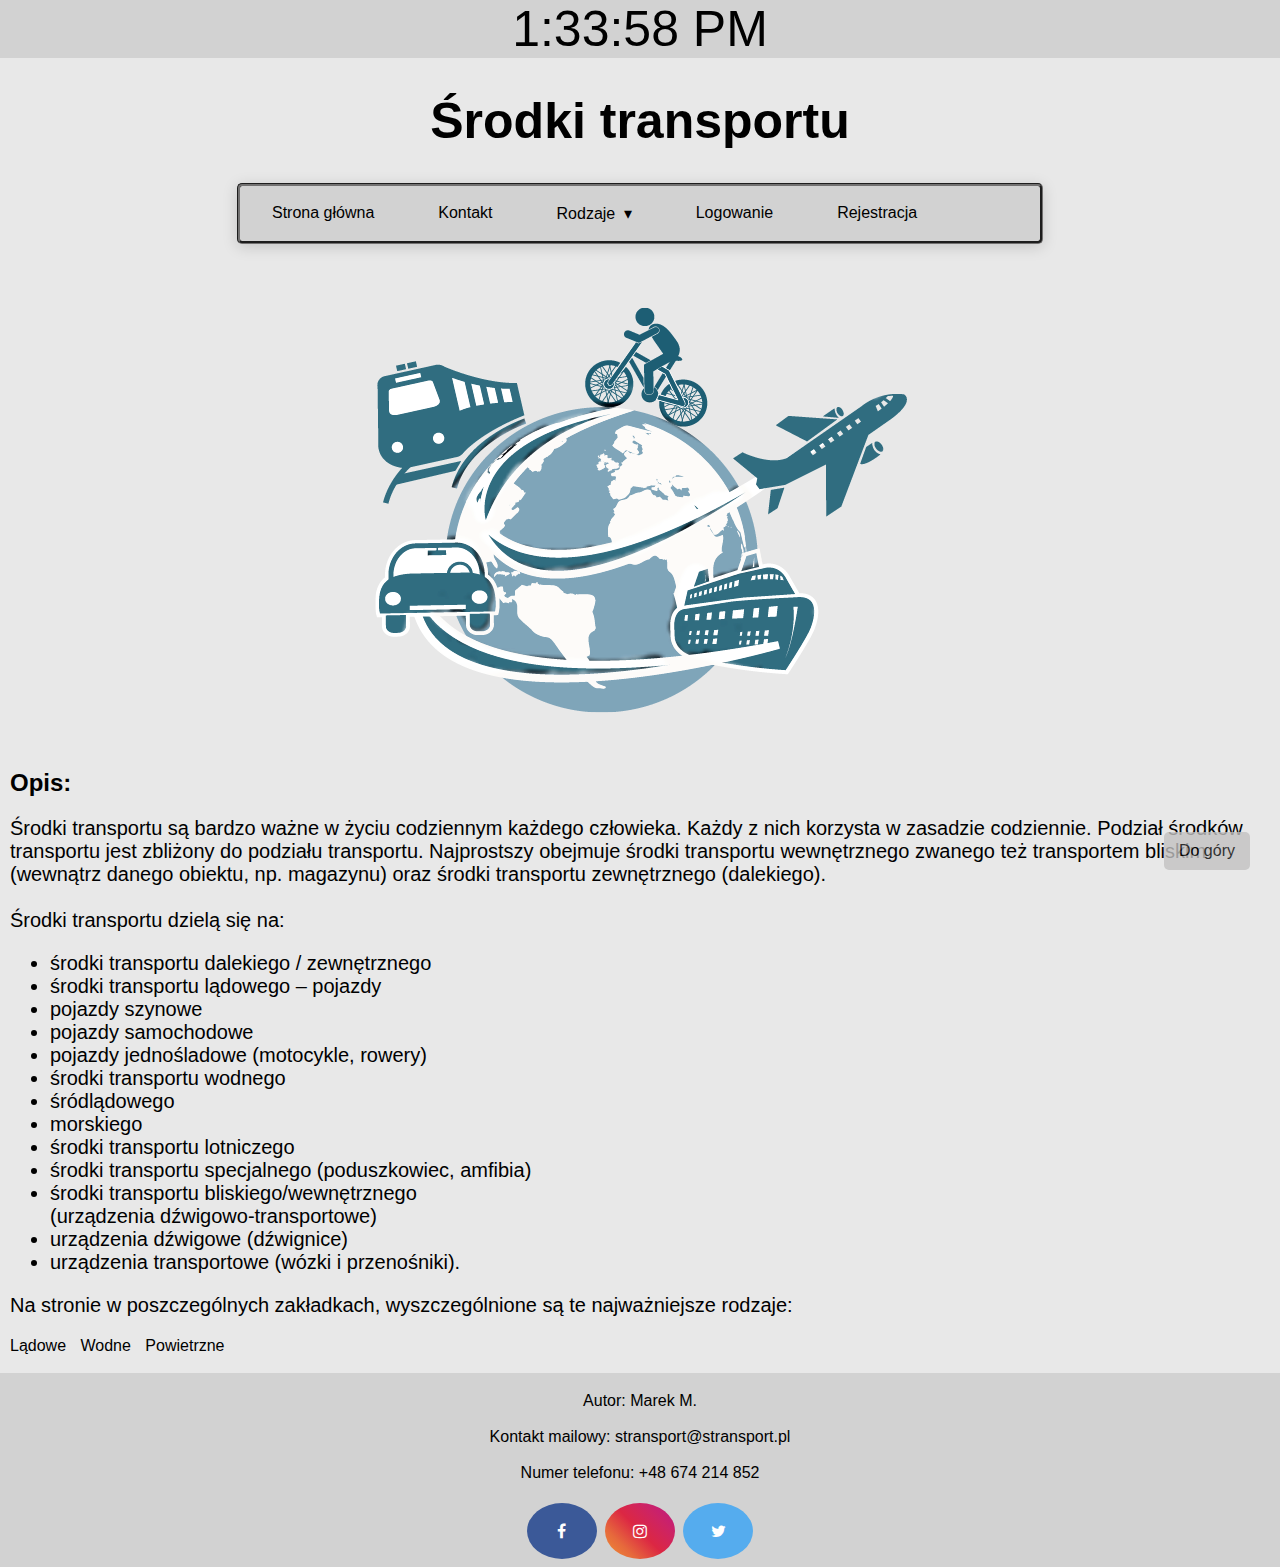
<file: index.html>
<!DOCTYPE html>
<html lang="pl-PL">
                                    <!--      MAIN      -->
    <head>
    <meta charset="UTF-8">
    <title>Środki transportu</title>
    <link rel="stylesheet" href="src/style.css">
    <link rel="stylesheet" href="https://cdnjs.cloudflare.com/ajax/libs/font-awesome/4.7.0/css/font-awesome.min.css">
    </head>

    <body onload=display_ct();>
        <div>

                <script src="src/timeScript.js"></script> 
                    <div id="ctime"> 
                        <span id='ct'></span>
                    </div>
            <h1 class="title">Środki transportu</h1>
 
        </div>
        
        <nav class="nav">
            <ul>
                <li><a href="index.html">Strona główna</a>
            <li><a href="kontakt.html">Kontakt</a>
                <li class="drop"><a href="#">Rodzaje</a>
                    <ul class="dropdown">
                        <li><a href="ladowe.html">Lądowe</a></li>
                        <li><a href="powietrzne.html">Powietrzne</a></li>
                        <li><a href="wodne.html">Wodne</a></li>
                    </ul>
                </li>
                <li><a href="logowanie.html">Logowanie</a>
                <li><a href="rejestracja.html">Rejestracja</a>
            </ul>
            <script src="https://ajax.googleapis.com/ajax/libs/jquery/3.6.0/jquery.min.js"></script>
            <script src="src/nav.js"></script>
        </nav>
        
        <div class="buttoncenter">
            <!-- <a href="logowanie.html" class="baton">Logowanie</a>
            &nbsp;
            <a href="rejestracja.html" class="baton">Rejestracja</a> &nbsp;

                <a href="index.html" class="baton">Strona główna</a>
                &nbsp;
                <a href="ladowe.html" class="baton">Lądowe</a>
                &nbsp;
                <a href="wodne.html" class="baton">Wodne</a>
                &nbsp;
                <a href="Powietrzne.html" class="baton">Powietrzne</a>
                &nbsp;
                <a href="kontakt.html" class="baton">Kontakt</a> -->

        </div>
        <h6>&nbsp;</h6>
                                    <!--      MAIN      -->

                                    <!-- New code here  -->                             
        <div>
            <img class="displayed" src="data/overall.png" alt="Transport" width="533" height="407">
            &nbsp;<br>
            &nbsp;<br>
            <h2><span style="padding-left:10px"></span>Opis:</h2>
            <p class="desc">
                Środki transportu są bardzo ważne w życiu codziennym każdego człowieka.
                Każdy z nich korzysta w zasadzie codziennie.
                Podział środków transportu jest zbliżony do podziału transportu. Najprostszy obejmuje środki transportu wewnętrznego zwanego też transportem bliskim (wewnątrz danego obiektu, np. magazynu) oraz środki transportu zewnętrznego (dalekiego).<br><br>
                Środki transportu dzielą się na:
                <ul class="desc">
                <li>środki transportu dalekiego / zewnętrznego</li>
                <li>środki transportu lądowego – pojazdy</li>
                <li>pojazdy szynowe</li>                
                <li>pojazdy samochodowe</li>
                <li>pojazdy jednośladowe (motocykle, rowery)</li>
                <li>środki transportu wodnego</li>
                <li>śródlądowego</li>
                <li>morskiego</li>
                <li>środki transportu lotniczego</li>
                <li>środki transportu specjalnego (poduszkowiec, amfibia)</li>
                <li>środki transportu bliskiego/wewnętrznego<br>(urządzenia dźwigowo-transportowe)
                <li>urządzenia dźwigowe (dźwignice)</li>
                <li>urządzenia transportowe (wózki i przenośniki).</li>
            </ul>
                <p class="desc">Na stronie w poszczególnych zakładkach, wyszczególnione są te najważniejsze rodzaje:</p>
                <a href = "ladowe.html" class="desc2">Lądowe</a>
                <a href = "wodne.html" class="desc2">Wodne</a>
                <a href = "powietrzne.html" class="desc2">Powietrzne</a> 
                <br><br>
 
            <a href="#" class="scroll">
                Do góry
            </a>

            <footer>
                <p>Autor: Marek M.<br><br>
                    Kontakt mailowy:
                <a href="mailto:hege@example.com">stransport@stransport.pl</a><br><br>
                    Numer telefonu: +48 674 214 852
                </p>  
                    <a href="#"><i class="fa fa-facebook"></i></a> 
                    <a href="#"><i class="fa fa-instagram"></i></a> 
                    <a href="#"><i class="fa fa-twitter"></i></a> 
            </footer>
        </div>
        
    

 

</html>
</file>
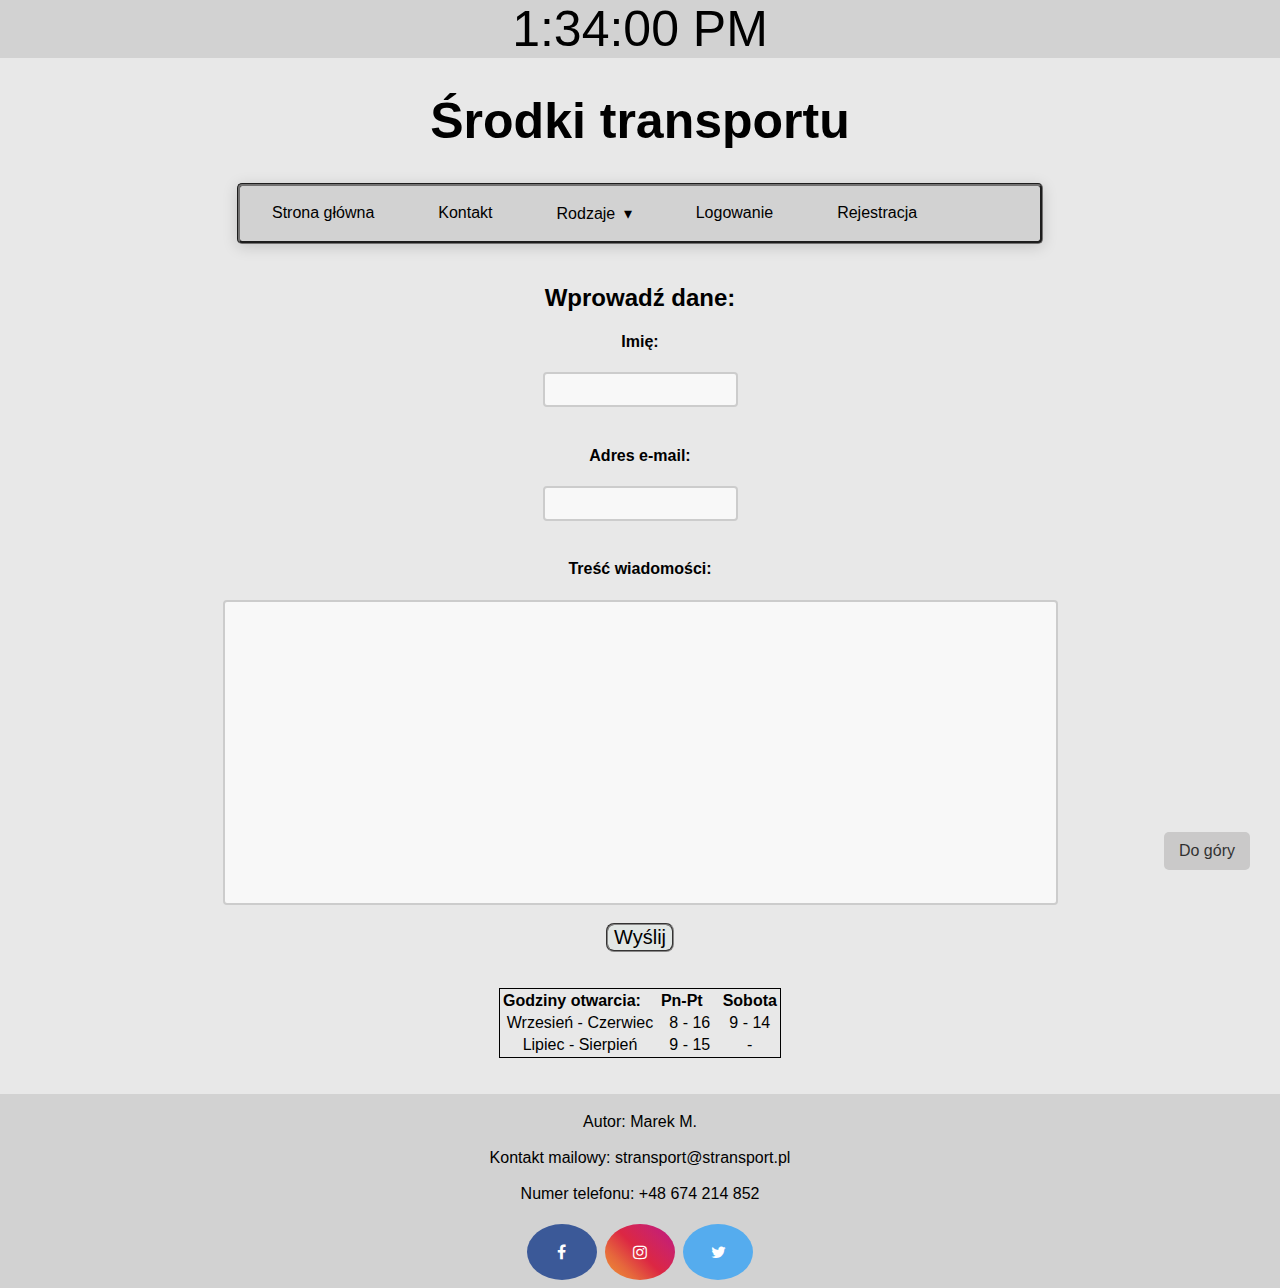
<file: kontakt.html>
<!DOCTYPE html>
<html lang="pl-PL">
                                    <!--      MAIN      -->
    <head>
    <meta charset="UTF-8">
    <title>Środki transportu</title>
    <link rel="stylesheet" href="src/style.css">
    <link rel="stylesheet" href="https://cdnjs.cloudflare.com/ajax/libs/font-awesome/4.7.0/css/font-awesome.min.css">
    </head>
    
    <body onload=display_ct();>
        <div>
                <script src="src/timeScript.js"></script> 
                    <div id="ctime"> 
                        <span id='ct'></span>
                    </div>
            <h1 class="title">Środki transportu</h1>
        </div>

        <nav class="nav">
            <ul>
                <li><a href="index.html">Strona główna</a>
            <li><a href="kontakt.html">Kontakt</a>
                <li class="drop"><a href="#">Rodzaje</a>
                    <ul class="dropdown">
                        <li><a href="ladowe.html">Lądowe</a></li>
                        <li><a href="powietrzne.html">Powietrzne</a></li>
                        <li><a href="wodne.html">Wodne</a></li>
                    </ul>
                </li>
                <li><a href="logowanie.html">Logowanie</a>
                <li><a href="rejestracja.html">Rejestracja</a>
            </ul>
            <script src="https://ajax.googleapis.com/ajax/libs/jquery/3.6.0/jquery.min.js"></script>
            <script src="src/nav.js"></script>
        </nav>
        
        <div class="buttoncenter">
            <!-- <a href="logowanie.html" class="baton">Logowanie</a>
            &nbsp;
            <a href="rejestracja.html" class="baton">Rejestracja</a> &nbsp;
                <a href="index.html" class="baton">Strona główna</a>
                &nbsp;
                <a href="ladowe.html" class="baton">Lądowe</a>
                &nbsp;
                <a href="wodne.html" class="baton">Wodne</a>
                &nbsp;
                <a href="Powietrzne.html" class="baton">Powietrzne</a>
                &nbsp;
                <a href="kontakt.html" class="baton">Kontakt</a> -->
                <h2 style="padding-top:20px">Wprowadź dane:</h2>
                    <h4>Imię:</h4>
                    <textarea class="login" name="name" rows="1" cols="20"></textarea><br>
                    <h4>Adres e-mail:</h4>
                    <textarea class="login" name="mail" rows="1" cols="20"></textarea><br>
                <h4>Treść wiadomości:</h4>
                <textarea id="text" name="text" rows="19" cols="100"></textarea><br>
                <button class="send">Wyślij</button><br><br>

                <table class="tablecenter">
                    <tr>
                      <th>Godziny otwarcia:&emsp;</th>
                      <th>Pn-Pt&emsp;</th>
                      <th>Sobota</th>
                    </tr>
                    <tr>
                      <td>Wrzesień - Czerwiec</td>
                      <td>8 - 16</td>
                      <td>9 - 14</td>
                    </tr>
                    <tr>
                      <td>Lipiec - Sierpień</td>
                      <td>9 - 15</td>
                      <td>-</td>
                    </tr>
                  </table>   
                  <br><br>
                  
                  <a href="#" class="scroll">
                    Do góry
                </a>

        </div>
            <footer>
                <p>Autor: Marek M.<br><br>
                    Kontakt mailowy:
                <a href="mailto:hege@example.com">stransport@stransport.pl</a><br><br>
                    Numer telefonu: +48 674 214 852
                </p>  
                    <a href="#"><i class="fa fa-facebook"></i></a> 
                    <a href="#"><i class="fa fa-instagram"></i></a> 
                    <a href="#"><i class="fa fa-twitter"></i></a>  
            </footer>
</file>
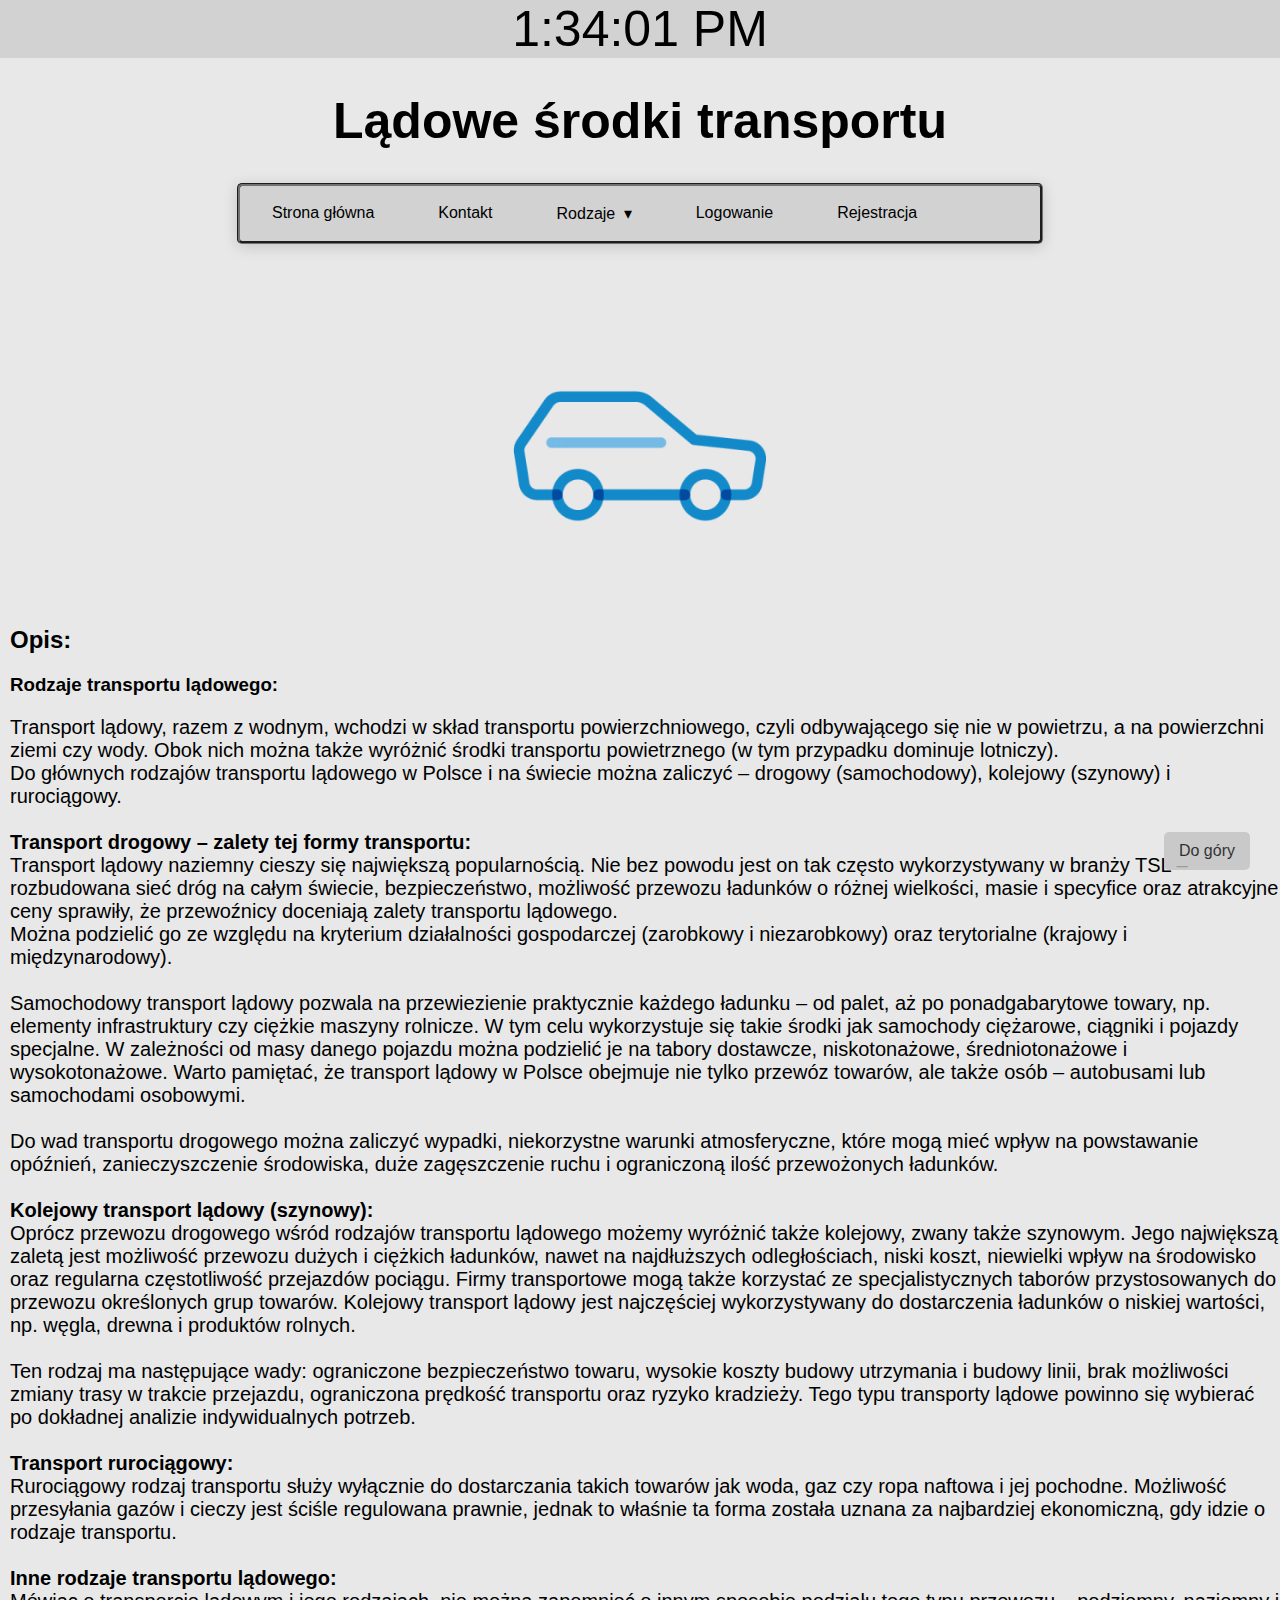
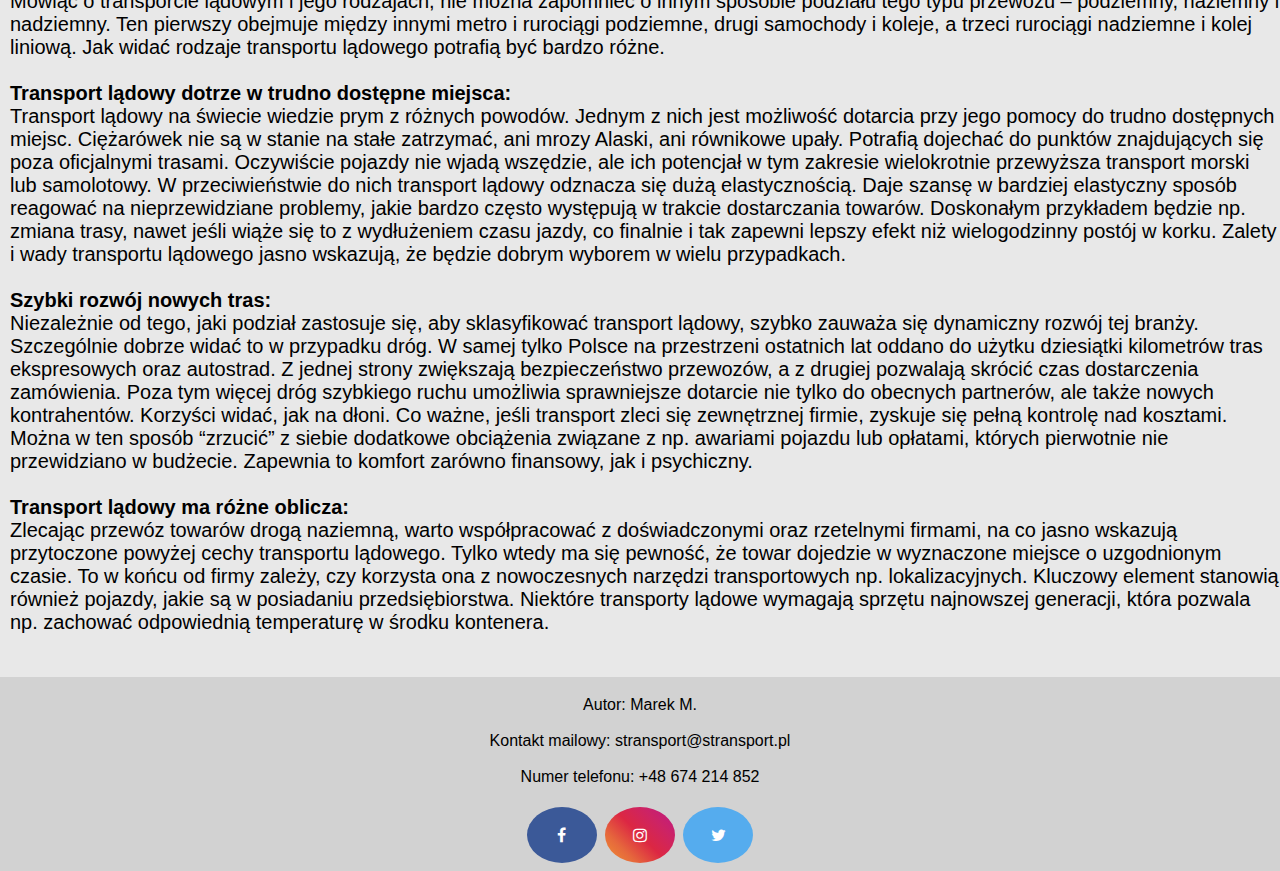
<file: ladowe.html>
<!DOCTYPE html>
<html lang="pl-PL">
                                    <!--      MAIN      -->
    <head>
    <meta charset="UTF-8">
    <title>Lądowe środki transportu</title>
    <link rel="stylesheet" href="src/style.css">
    <link rel="stylesheet" href="https://cdnjs.cloudflare.com/ajax/libs/font-awesome/4.7.0/css/font-awesome.min.css">
    </head>

    <body onload=display_ct();>
        <div>
                <script src="src/timeScript.js"></script> 
                    <div id="ctime"> 
                        <span id='ct'></span>
                    </div>
            <h1 class="title">Lądowe środki transportu</h1> 
        </div>
        
        <nav class="nav">
            <ul>
                <li><a href="index.html">Strona główna</a>
            <li><a href="kontakt.html">Kontakt</a>
                <li class="drop"><a href="#">Rodzaje</a>
                    <ul class="dropdown">
                        <li><a href="ladowe.html">Lądowe</a></li>
                        <li><a href="powietrzne.html">Powietrzne</a></li>
                        <li><a href="wodne.html">Wodne</a></li>
                    </ul>
                </li>
                <li><a href="logowanie.html">Logowanie</a>
                <li><a href="rejestracja.html">Rejestracja</a>
            </ul>
            <script src="https://ajax.googleapis.com/ajax/libs/jquery/3.6.0/jquery.min.js"></script>
            <script src="src/nav.js"></script>
        </nav>

        <div class="buttoncenter">
            <!-- <a href="logowanie.html" class="baton">Logowanie</a>
            &nbsp;
            <a href="rejestracja.html" class="baton">Rejestracja</a> &nbsp;
                <a href="index.html" class="baton">Strona główna</a>
                &nbsp;
                <a href="ladowe.html" class="baton">Lądowe</a>
                &nbsp;
                <a href="wodne.html" class="baton">Wodne</a>
                &nbsp;
                <a href="Powietrzne.html" class="baton">Powietrzne</a>
                &nbsp;
                <a href="kontakt.html" class="baton">Kontakt</a> -->
        </div>
        <h6>&nbsp;</h6>
                                    <!--      MAIN      -->
                                    
                                    <!-- New code here  -->




        <div>
            <img class="displayed" src="data/auto.png" alt="Auto" width="300" height="300">
            <h2><span style="padding-left:10px"></span>Opis:</h2>
            <h3><span style="padding-left:10px"></span> Rodzaje transportu lądowego:<br></h3>
            <p class="desc">
                Transport lądowy, razem z wodnym, wchodzi w skład transportu powierzchniowego, czyli odbywającego się nie w powietrzu, a na powierzchni ziemi czy wody. Obok nich można także wyróżnić środki transportu powietrznego (w tym przypadku dominuje lotniczy). <br>Do głównych rodzajów transportu lądowego w Polsce i na świecie można zaliczyć – drogowy (samochodowy), kolejowy (szynowy) i rurociągowy.
                <br><br>
                <a class="boldb">Transport drogowy – zalety tej formy transportu:</a><br>
                Transport lądowy naziemny cieszy się największą popularnością. Nie bez powodu jest on tak często wykorzystywany w branży TSL – rozbudowana sieć dróg na całym świecie, bezpieczeństwo, możliwość przewozu ładunków o różnej wielkości, masie i specyfice oraz atrakcyjne ceny sprawiły, że przewoźnicy doceniają zalety transportu lądowego. <br>Można podzielić go ze względu na kryterium działalności gospodarczej (zarobkowy i niezarobkowy) oraz terytorialne (krajowy i międzynarodowy).
                <br><br>
                Samochodowy transport lądowy pozwala na przewiezienie praktycznie każdego ładunku – od palet, aż po ponadgabarytowe towary, np. elementy infrastruktury czy ciężkie maszyny rolnicze. W tym celu wykorzystuje się takie środki jak samochody ciężarowe, ciągniki i pojazdy specjalne. W zależności od masy danego pojazdu można podzielić je na tabory dostawcze, niskotonażowe, średniotonażowe i wysokotonażowe. Warto pamiętać, że transport lądowy w Polsce obejmuje nie tylko przewóz towarów, ale także osób – autobusami lub samochodami osobowymi.
                <br><br>
                Do wad transportu drogowego można zaliczyć wypadki, niekorzystne warunki atmosferyczne, które mogą mieć wpływ na powstawanie opóźnień, zanieczyszczenie środowiska, duże zagęszczenie ruchu i ograniczoną ilość przewożonych ładunków.
                <br><br>
                <a class="boldb">Kolejowy transport lądowy (szynowy):</a><br>
                Oprócz przewozu drogowego wśród rodzajów transportu lądowego możemy wyróżnić także kolejowy, zwany także szynowym. Jego największą zaletą jest możliwość przewozu dużych i ciężkich ładunków, nawet na najdłuższych odległościach, niski koszt, niewielki wpływ na środowisko oraz regularna częstotliwość przejazdów pociągu. Firmy transportowe mogą także korzystać ze specjalistycznych taborów przystosowanych do przewozu określonych grup towarów. Kolejowy transport lądowy jest najczęściej wykorzystywany do dostarczenia ładunków o niskiej wartości, np. węgla, drewna i produktów rolnych.
                <br><br>
                Ten rodzaj ma następujące wady: ograniczone bezpieczeństwo towaru, wysokie koszty budowy utrzymania i budowy linii, brak możliwości zmiany trasy w trakcie przejazdu, ograniczona prędkość transportu oraz ryzyko kradzieży. Tego typu transporty lądowe powinno się wybierać po dokładnej analizie indywidualnych potrzeb.
                <br><br>
                <a class="boldb">Transport rurociągowy:</a><br>
                Rurociągowy rodzaj transportu służy wyłącznie do dostarczania takich towarów jak woda, gaz czy ropa naftowa i jej pochodne. Możliwość przesyłania gazów i cieczy jest ściśle regulowana prawnie, jednak to właśnie ta forma została uznana za najbardziej ekonomiczną, gdy idzie o rodzaje transportu.
                <br><br>
                <a class="boldb">Inne rodzaje transportu lądowego:</a><br>
                Mówiąc o transporcie lądowym i jego rodzajach, nie można zapomnieć o innym sposobie podziału tego typu przewozu – podziemny, naziemny i nadziemny. Ten pierwszy obejmuje między innymi metro i rurociągi podziemne, drugi samochody i koleje, a trzeci rurociągi nadziemne i kolej liniową. Jak widać rodzaje transportu lądowego potrafią być bardzo różne.
                <br><br>
                <a class="boldb">Transport lądowy dotrze w trudno dostępne miejsca:</a><br>
                Transport lądowy na świecie wiedzie prym z różnych powodów. Jednym z nich jest możliwość dotarcia przy jego pomocy do trudno dostępnych miejsc. Ciężarówek nie są w stanie na stałe zatrzymać, ani mrozy Alaski, ani równikowe upały. Potrafią dojechać do punktów znajdujących się poza oficjalnymi trasami. Oczywiście pojazdy nie wjadą wszędzie, ale ich potencjał w tym zakresie wielokrotnie przewyższa transport morski lub samolotowy. W przeciwieństwie do nich transport lądowy odznacza się dużą elastycznością. Daje szansę w bardziej elastyczny sposób reagować na nieprzewidziane problemy, jakie bardzo często występują w trakcie dostarczania towarów. Doskonałym przykładem będzie np. zmiana trasy, nawet jeśli wiąże się to z wydłużeniem czasu jazdy, co finalnie i tak zapewni lepszy efekt niż wielogodzinny postój w korku. Zalety i wady transportu lądowego jasno wskazują, że będzie dobrym wyborem w wielu przypadkach.
                <br><br>
                <a class="boldb">Szybki rozwój nowych tras:</a><br>
                Niezależnie od tego, jaki podział zastosuje się, aby sklasyfikować transport lądowy, szybko zauważa się dynamiczny rozwój tej branży. Szczególnie dobrze widać to w przypadku dróg. W samej tylko Polsce na przestrzeni ostatnich lat oddano do użytku dziesiątki kilometrów tras ekspresowych oraz autostrad. Z jednej strony zwiększają bezpieczeństwo przewozów, a z drugiej pozwalają skrócić czas dostarczenia zamówienia. Poza tym więcej dróg szybkiego ruchu umożliwia sprawniejsze dotarcie nie tylko do obecnych partnerów, ale także nowych kontrahentów. Korzyści widać, jak na dłoni. Co ważne, jeśli transport zleci się zewnętrznej firmie, zyskuje się pełną kontrolę nad kosztami. Można w ten sposób “zrzucić” z siebie dodatkowe obciążenia związane z np. awariami pojazdu lub opłatami, których pierwotnie nie przewidziano w budżecie. Zapewnia to komfort zarówno finansowy, jak i psychiczny.
                <br><br>
                <a class="boldb">Transport lądowy ma różne oblicza:</a><br>
                Zlecając przewóz towarów drogą naziemną, warto współpracować z doświadczonymi oraz rzetelnymi firmami, na co jasno wskazują przytoczone powyżej cechy transportu lądowego. Tylko wtedy ma się pewność, że towar dojedzie w wyznaczone miejsce o uzgodnionym czasie. To w końcu od firmy zależy, czy korzysta ona z nowoczesnych narzędzi transportowych np. lokalizacyjnych. Kluczowy element stanowią również pojazdy, jakie są w posiadaniu przedsiębiorstwa. Niektóre transporty lądowe wymagają sprzętu najnowszej generacji, która pozwala np. zachować odpowiednią temperaturę w środku kontenera.
                <br><br>
                
            </p>

            <a href="#" class="scroll">
                Do góry
            </a>

            <footer>
                <p>Autor: Marek M.<br><br>
                    Kontakt mailowy:
                <a href="mailto:hege@example.com">stransport@stransport.pl</a><br><br>
                    Numer telefonu: +48 674 214 852
                </p>  
                    <a href="#"><i class="fa fa-facebook"></i></a> 
                    <a href="#"><i class="fa fa-instagram"></i></a> 
                    <a href="#"><i class="fa fa-twitter"></i></a> 
            </footer>
        </div>

        <script src="src/scroll.js"></script>

    



</html>
</file>
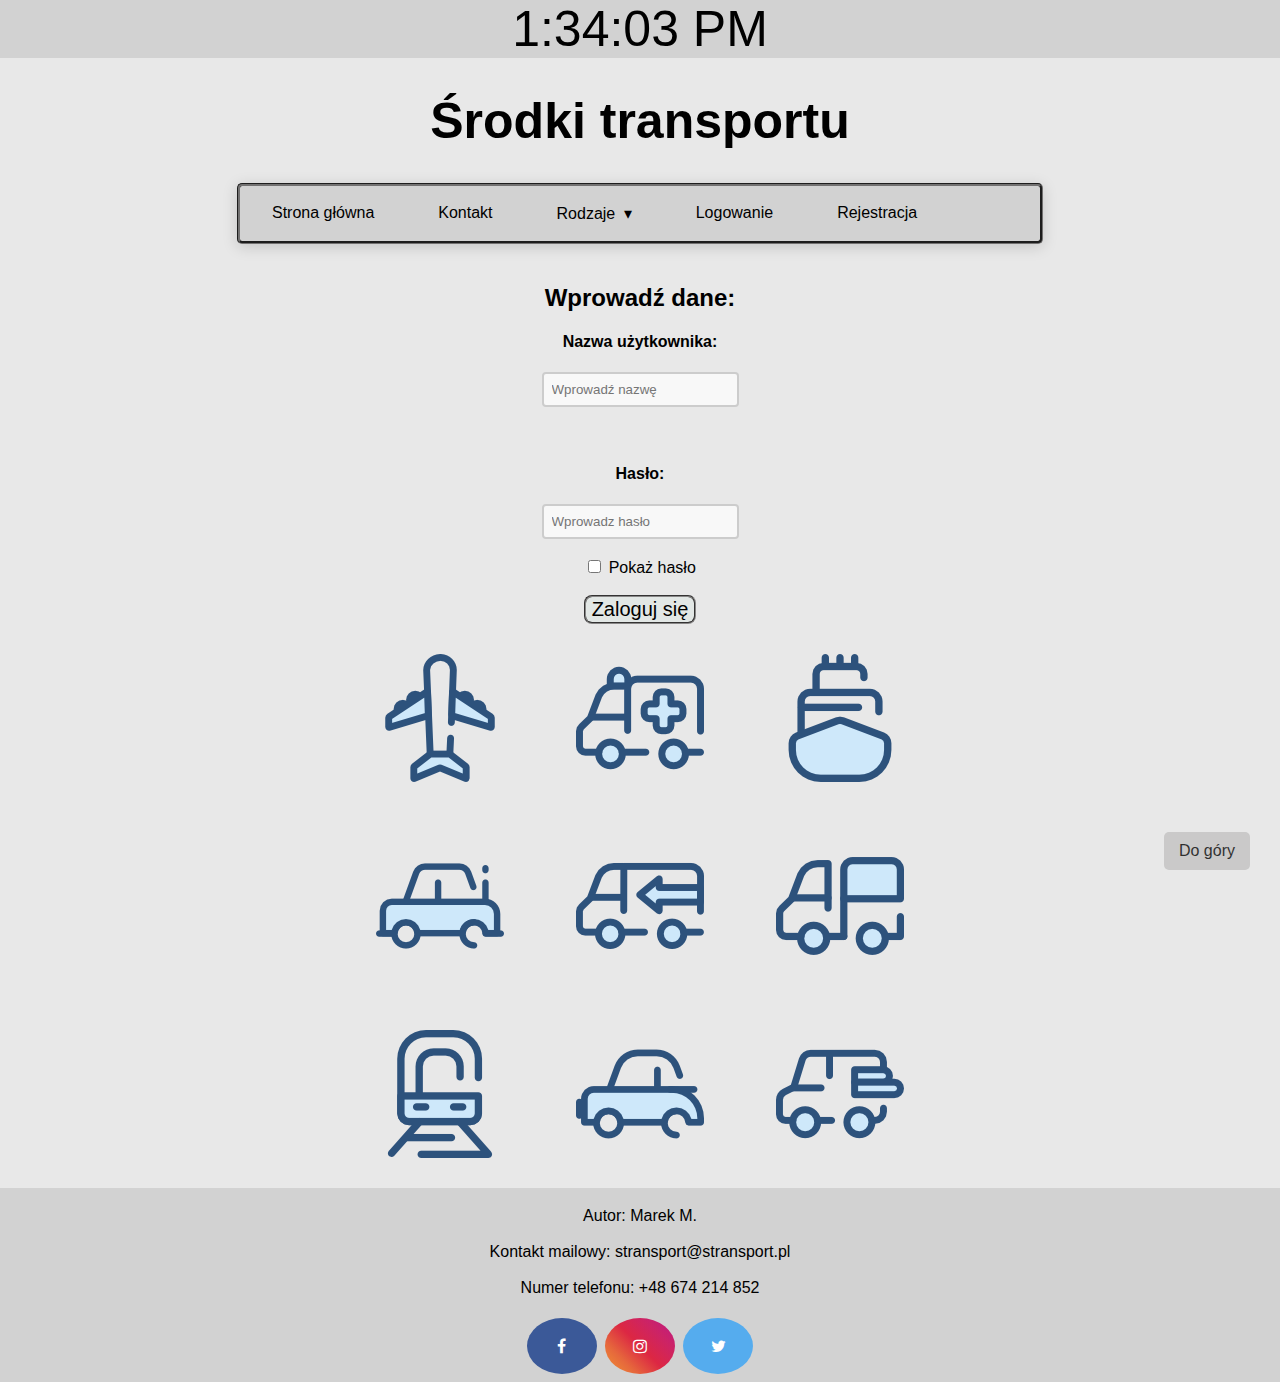
<file: logowanie.html>
<!DOCTYPE html>
<html lang="pl-PL">
                                    <!--      MAIN      -->
    <head>
    <meta charset="UTF-8">
    <title>Środki transportu</title>
    <link rel="stylesheet" href="src/style.css">
    <link rel="stylesheet" href="https://unicons.iconscout.com/release/v4.0.0/css/line.css">
    <link rel="stylesheet" href="https://cdnjs.cloudflare.com/ajax/libs/font-awesome/4.7.0/css/font-awesome.min.css">
    </head>
    
    <body onload=display_ct();>
        <div>
                <script src="src/timeScript.js"></script> 
                    <div id="ctime"> 
                        <span id='ct'></span>
                    </div>
            <h1 class="title">Środki transportu</h1> 
        </div>

        <nav class="nav">
            <ul>
                <li><a href="index.html">Strona główna</a>
            <li><a href="kontakt.html">Kontakt</a>
                <li class="drop"><a href="#">Rodzaje</a>
                    <ul class="dropdown">
                        <li><a href="ladowe.html">Lądowe</a></li>
                        <li><a href="powietrzne.html">Powietrzne</a></li>
                        <li><a href="wodne.html">Wodne</a></li>
                    </ul>
                </li>
                <li><a href="logowanie.html">Logowanie</a>
                <li><a href="rejestracja.html">Rejestracja</a>
            </ul>
            <script src="https://ajax.googleapis.com/ajax/libs/jquery/3.6.0/jquery.min.js"></script>
            <script src="src/nav.js"></script>
        </nav>
        
        <div class="buttoncenter">
            <!-- <a href="logowanie.html" class="baton">Logowanie</a>
            &nbsp;
            <a href="rejestracja.html" class="baton">Rejestracja</a> &nbsp;
                <a href="index.html" class="baton">Strona główna</a>
                &nbsp;
                <a href="ladowe.html" class="baton">Lądowe</a>
                &nbsp;
                <a href="wodne.html" class="baton">Wodne</a>
                &nbsp;
                <a href="Powietrzne.html" class="baton">Powietrzne</a>
                &nbsp;
                <a href="kontakt.html" class="baton">Kontakt</a> -->
                <form action="src/login.php" method="post" onsubmit="return validateForm()">
                <h2 style="padding-top:20px">Wprowadź dane:</h2>
                <script src="src/logincheck.js"></script>
                    <h4>Nazwa użytkownika:</h4>
                    <input type="text" id="username" class="name" name="username" placeholder="Wprowadź nazwę"><br><br>
                <h4>Hasło:</h4>
                    <input type="password" id="haslo" name="password" placeholder="Wprowadz hasło"><br>
                    <input type="checkbox" id="pokazhaslo">&nbsp;Pokaż hasło<br><br>
                    <script src="https://ajax.googleapis.com/ajax/libs/jquery/3.6.0/jquery.min.js"></script>
                    <script src="src/eye.js"></script>
                    <button type="submit" class="baton">Zaloguj się</button>
                <img class="displayed" src="data/choose.png" alt="Transport" width="600" height="564">     
            </form>            
        </div>

        <a href="#" class="scroll">
            Do góry
        </a>

        <footer>
            <p>Autor: Marek M.<br><br>
                Kontakt mailowy:
            <a href="mailto:hege@example.com">stransport@stransport.pl</a><br><br>
                Numer telefonu: +48 674 214 852
            </p>  
                <a href="#"><i class="fa fa-facebook"></i></a> 
                <a href="#"><i class="fa fa-instagram"></i></a> 
                <a href="#"><i class="fa fa-twitter"></i></a>
        </footer>
</file>
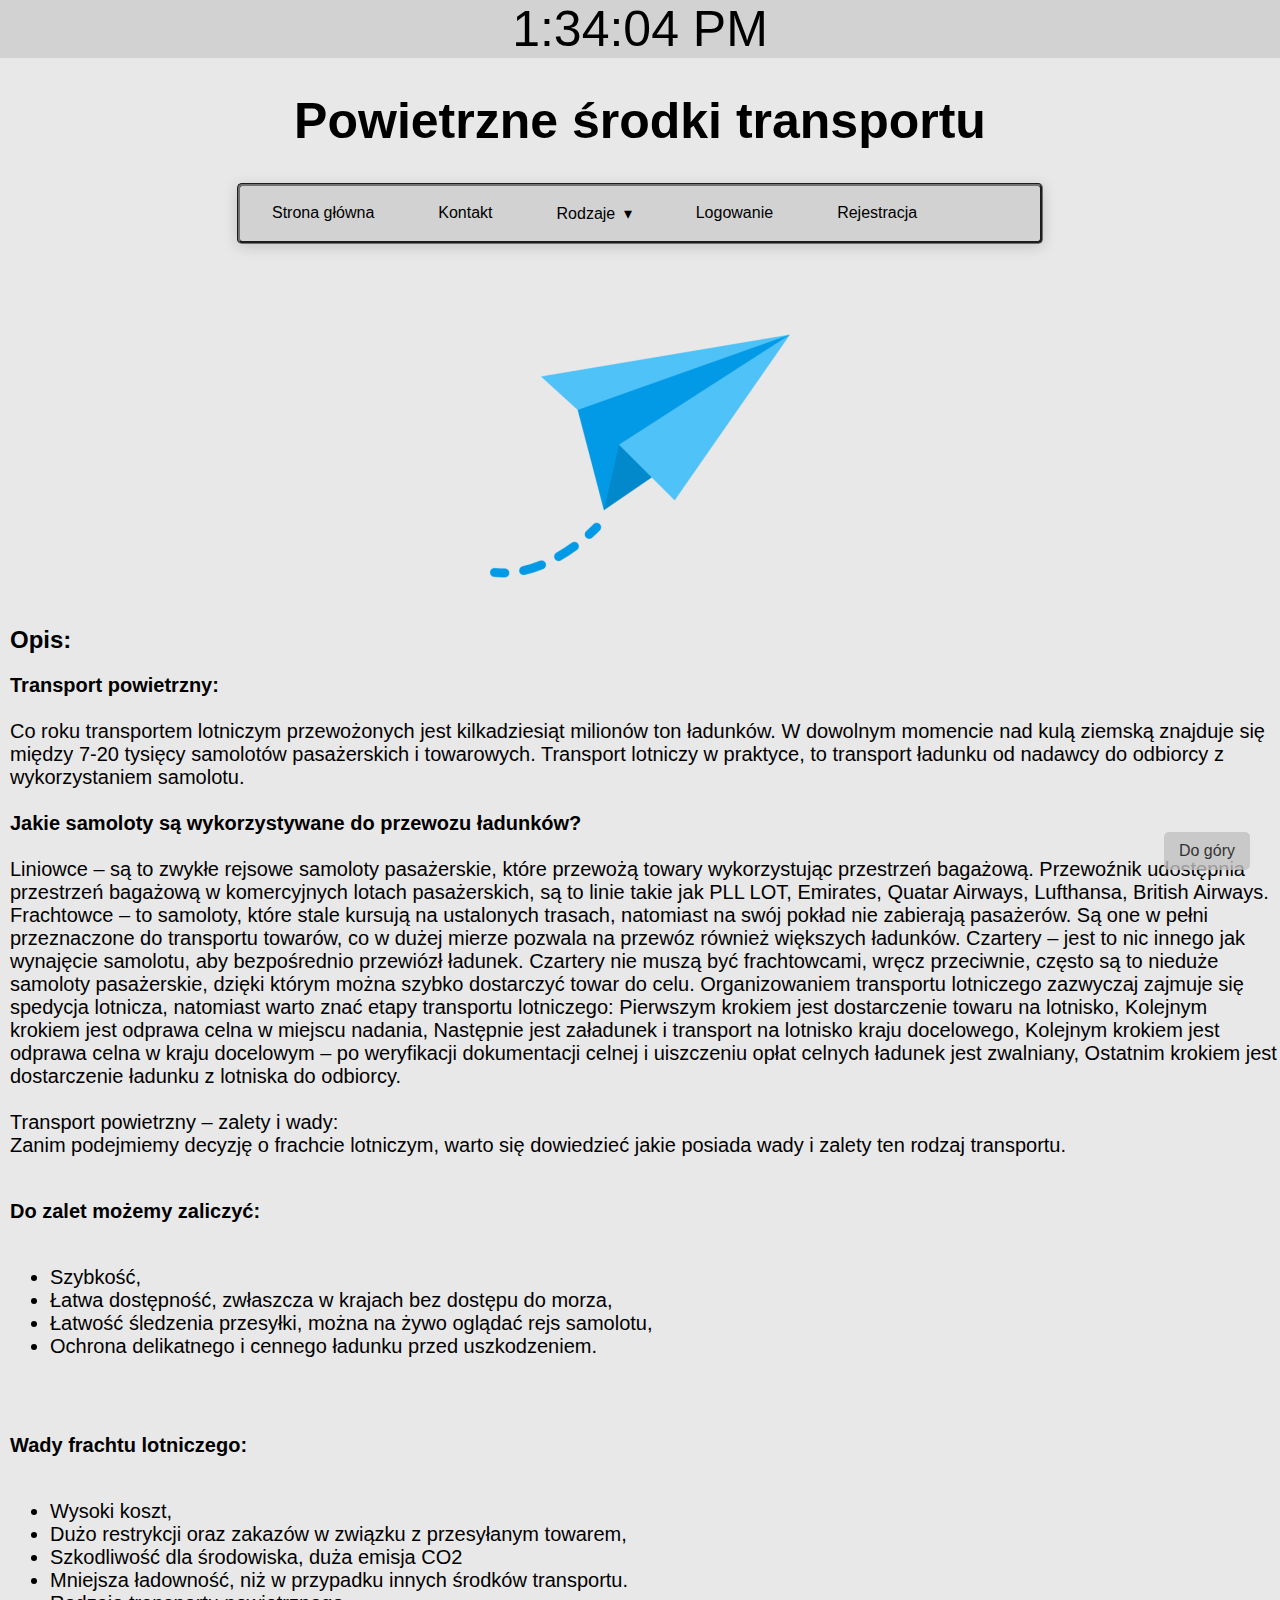
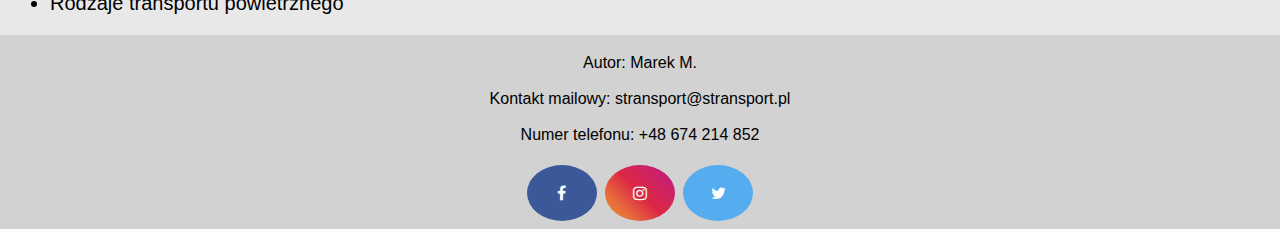
<file: powietrzne.html>
<!DOCTYPE html>
<html lang="pl-PL">
                                    <!--      MAIN      -->
    <head>
    <meta charset="UTF-8">
    <title>Powietrzne środki transportu</title>
    <link rel="stylesheet" href="src/style.css">
    <link rel="stylesheet" href="https://cdnjs.cloudflare.com/ajax/libs/font-awesome/4.7.0/css/font-awesome.min.css">
    </head>

    <body onload=display_ct();>
        <div>
                <script src="src/timeScript.js"></script> 
                    <div id="ctime"> 
                        <span id='ct'></span>
                    </div>
            <h1 class="title">Powietrzne środki transportu</h1>
        </div>
 
        <nav class="nav">
            <ul>
                <li><a href="index.html">Strona główna</a>
            <li><a href="kontakt.html">Kontakt</a>
                <li class="drop"><a href="#">Rodzaje</a>
                    <ul class="dropdown">
                        <li><a href="ladowe.html">Lądowe</a></li>
                        <li><a href="powietrzne.html">Powietrzne</a></li>
                        <li><a href="wodne.html">Wodne</a></li>
                    </ul>
                </li>
                <li><a href="logowanie.html">Logowanie</a>
                <li><a href="rejestracja.html">Rejestracja</a>
            </ul>
            <script src="https://ajax.googleapis.com/ajax/libs/jquery/3.6.0/jquery.min.js"></script>
            <script src="src/nav.js"></script>
        </nav>

        <div class="buttoncenter">
            <!-- <a href="logowanie.html" class="baton">Logowanie</a>
            &nbsp;
            <a href="rejestracja.html" class="baton">Rejestracja</a> &nbsp;
                <a href="index.html" class="baton">Strona główna</a>
                &nbsp;
                <a href="ladowe.html" class="baton">Lądowe</a>
                &nbsp;
                <a href="wodne.html" class="baton">Wodne</a>
                &nbsp;
                <a href="Powietrzne.html" class="baton">Powietrzne</a>
                &nbsp;
                <a href="kontakt.html" class="baton">Kontakt</a> -->
        </div>
        <h6>&nbsp;</h6>
                                    <!--      MAIN      -->

                                    <!-- New code here  -->                                    
        <div>
            <img class="displayed" src="data/samolot.png" alt="Samolot" width="300" height="300">
            <h2><span style="padding-left:10px"></span>Opis:</h2>
            <p class="desc"><a class="boldb">Transport powietrzny:</a><br><br>
                Co roku transportem lotniczym przewożonych jest kilkadziesiąt milionów ton ładunków. W dowolnym momencie nad kulą ziemską znajduje się między 7-20 tysięcy samolotów pasażerskich i towarowych. Transport lotniczy w praktyce, to transport ładunku od nadawcy do odbiorcy z wykorzystaniem samolotu.
                <br><br>
                <a class="boldb">Jakie samoloty są wykorzystywane do przewozu ładunków?</a><br><br>
                Liniowce – są to zwykłe rejsowe samoloty pasażerskie, które przewożą towary wykorzystując przestrzeń bagażową. Przewoźnik udostępnia przestrzeń bagażową w komercyjnych lotach pasażerskich, są to linie takie jak PLL LOT, Emirates, Quatar Airways, Lufthansa, British Airways.
                Frachtowce – to samoloty, które stale kursują na ustalonych trasach, natomiast na swój pokład nie zabierają pasażerów. Są one w pełni przeznaczone do transportu towarów, co w dużej mierze pozwala na przewóz również większych ładunków.
                Czartery – jest to nic innego jak wynajęcie samolotu, aby bezpośrednio przewiózł ładunek. Czartery nie muszą być frachtowcami, wręcz przeciwnie, często są to nieduże samoloty pasażerskie, dzięki którym można szybko dostarczyć towar do celu.
                Organizowaniem transportu lotniczego zazwyczaj zajmuje się spedycja lotnicza, natomiast warto znać etapy transportu lotniczego:
                
                Pierwszym krokiem jest dostarczenie towaru na lotnisko,
                Kolejnym krokiem jest odprawa celna w miejscu nadania,
                Następnie jest załadunek i transport na lotnisko kraju docelowego,
                Kolejnym krokiem jest odprawa celna w kraju docelowym – po weryfikacji dokumentacji celnej i uiszczeniu opłat celnych ładunek jest zwalniany,
                Ostatnim krokiem jest dostarczenie ładunku z lotniska do odbiorcy.<br><br>
                Transport powietrzny – zalety i wady:<br>
                Zanim podejmiemy decyzję o frachcie lotniczym, warto się dowiedzieć jakie posiada wady i zalety ten rodzaj transportu.
                <br><br>
                <p class="desc">
                <a class="boldb">Do zalet możemy zaliczyć:</a><br><br>
                <ul class="desc">
                    <li>Szybkość,</li>
                    <li>Łatwa dostępność, zwłaszcza w krajach bez dostępu do morza,</li>
                    <li>Łatwość śledzenia przesyłki, można na żywo oglądać rejs samolotu,</li>
                    <li>Ochrona delikatnego i cennego ładunku przed uszkodzeniem.</li>
                </ul>
                <br><br>
                <p class="desc">
                <a class="boldb">Wady frachtu lotniczego:</a><br><br>

                <p class="desc">
                    <ul class="desc">
                        <li>Wysoki koszt,</li>
                        <li>Dużo restrykcji oraz zakazów w związku z przesyłanym towarem,</li>
                        <li>Szkodliwość dla środowiska, duża emisja CO2</li>
                        <li>Mniejsza ładowność, niż w przypadku innych środków transportu.</li>
                        <li>Rodzaje transportu powietrznego</li>
                     </ul>         
        </div>

        <a href="#" class="scroll">
            Do góry
        </a>

        <footer>
            <p>Autor: Marek M.<br><br>
                Kontakt mailowy:
            <a href="mailto:hege@example.com">stransport@stransport.pl</a><br><br>
                Numer telefonu: +48 674 214 852
            </p>  
                <a href="#"><i class="fa fa-facebook"></i></a> 
                <a href="#"><i class="fa fa-instagram"></i></a> 
                <a href="#"><i class="fa fa-twitter"></i></a> 
        </footer>
</html>
</file>
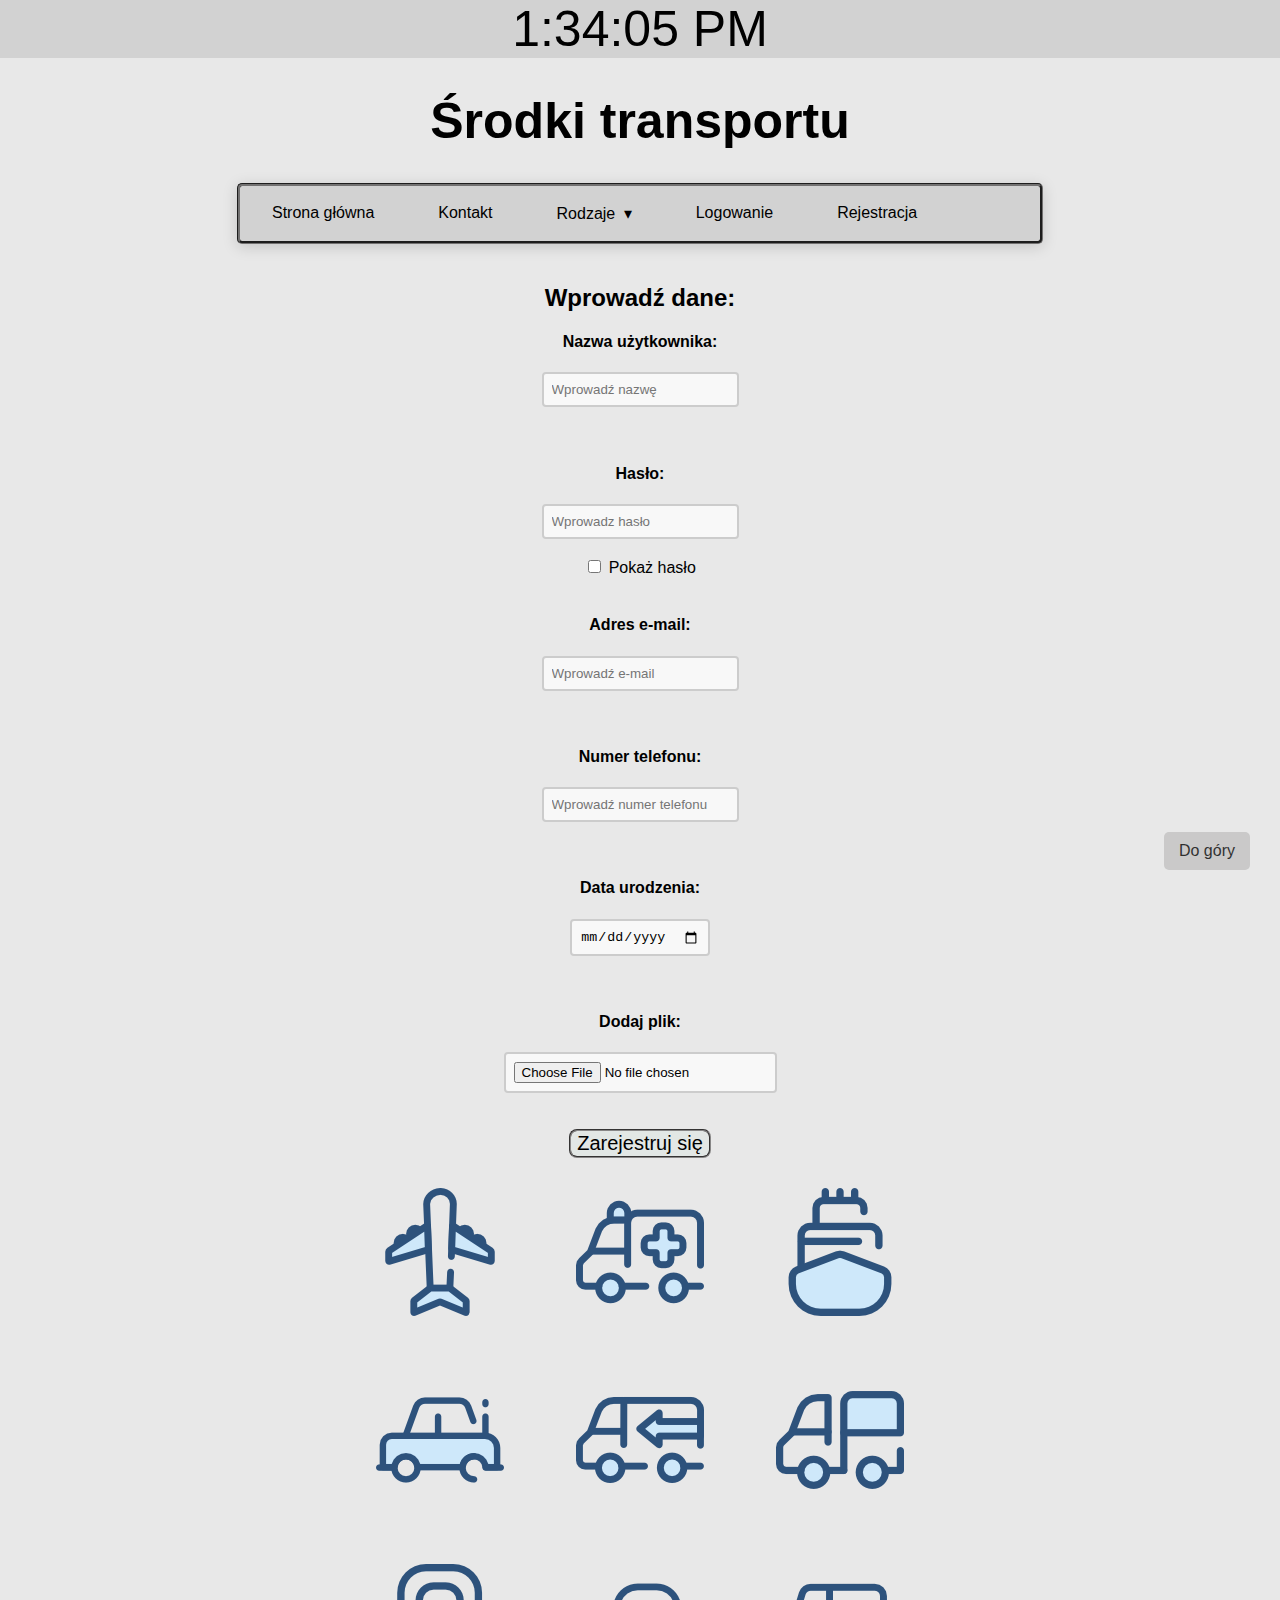
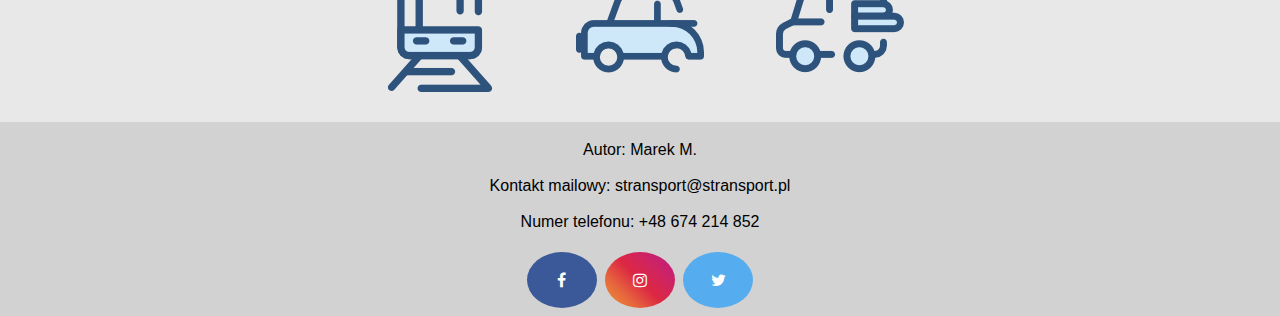
<file: rejestracja.html>
<!DOCTYPE html>
<html lang="pl-PL">
                                    <!--      MAIN      -->
    <head>
    <meta charset="UTF-8">
    <title>Środki transportu</title>
    <link rel="stylesheet" href="src/style.css">
    <link rel="stylesheet" href="https://cdnjs.cloudflare.com/ajax/libs/font-awesome/4.7.0/css/font-awesome.min.css">
    </head>
    
    <body onload=display_ct();>
        <div>
                <script src="src/timeScript.js"></script> 
                    <div id="ctime"> 
                        <span id='ct'></span>
                    </div>
            <h1 class="title">Środki transportu</h1>  
        </div>

        <nav class="nav">
            <ul>
                <li><a href="index.html">Strona główna</a>
            <li><a href="kontakt.html">Kontakt</a>
                <li class="drop"><a href="#">Rodzaje</a>
                    <ul class="dropdown">
                        <li><a href="ladowe.html">Lądowe</a></li>
                        <li><a href="powietrzne.html">Powietrzne</a></li>
                        <li><a href="wodne.html">Wodne</a></li>
                    </ul>
                </li>
                <li><a href="logowanie.html">Logowanie</a>
                <li><a href="rejestracja.html">Rejestracja</a>
            </ul>
            <script src="https://ajax.googleapis.com/ajax/libs/jquery/3.6.0/jquery.min.js"></script>
            <script src="src/nav.js"></script>
        </nav>

        <div class="buttoncenter">
            <!-- <a href="logowanie.html" class="baton">Logowanie</a>
            &nbsp;
            <a href="rejestracja.html" class="baton">Rejestracja</a> &nbsp;
                <a href="index.html" class="baton">Strona główna</a>
                &nbsp;
                <a href="ladowe.html" class="baton">Lądowe</a>
                &nbsp;
                <a href="wodne.html" class="baton">Wodne</a>
                &nbsp;
                <a href="Powietrzne.html" class="baton">Powietrzne</a>
                &nbsp;
                <a href="kontakt.html" class="baton">Kontakt</a> -->
                <form action="src/connect.php" method="post" onsubmit="return validateForm()">
                <h2 style="padding-top:20px">Wprowadź dane:</h2>
                <script src="src/registercheck.js"></script>

                <h4>Nazwa użytkownika:</h4>
                    <input type="text" id="username" class="name" name="username" placeholder="Wprowadź nazwę"><br><br>   <!--TYP 1 - TEXT-->
                <h4>Hasło:</h4>
                    <input type="password" id="haslo" name="password" placeholder="Wprowadz hasło"><br>     
                    <input type="checkbox" id="pokazhaslo">&nbsp;Pokaż hasło<br><br>
                    <script src="https://ajax.googleapis.com/ajax/libs/jquery/3.6.0/jquery.min.js"></script>
                    <script src="src/eye.js"></script>
                <h4>Adres e-mail:</h4>
                    <input type="email" id="email" class="name" name="email" placeholder="Wprowadź e-mail"><br><br>
                <h4>Numer telefonu:</h4>
                    <input type="number" id="phone" class="name" name="phone" placeholder="Wprowadź numer telefonu"><br><br>
                <h4>Data urodzenia:</h4>
                    <input type="date" id="urodz" class="name" name="urodz" placeholder="Wprowadź date urodzenia"><br><br>
                <h4>Dodaj plik:</h4>
                    <input type="file" id="files" class="name" name="files" placeholder="Wybierz plik"><br><br>      
                    <button type="submit" class="baton">Zarejestruj się</button> 
                    <img class="displayed" src="data/choose.png" alt="Transport" width="600" height="564"> 
                </form>
    
        </div>

        <a href="#" class="scroll">
            Do góry
        </a>

        <footer>
            <p>Autor: Marek M.<br><br>
                Kontakt mailowy:
            <a href="mailto:hege@example.com">stransport@stransport.pl</a><br><br>
                Numer telefonu: +48 674 214 852
            </p>  
                <a href="#"><i class="fa fa-facebook"></i></a> 
                <a href="#"><i class="fa fa-instagram"></i></a> 
                <a href="#"><i class="fa fa-twitter"></i></a>
        </footer>
        
        </body>
        </html>
</file>
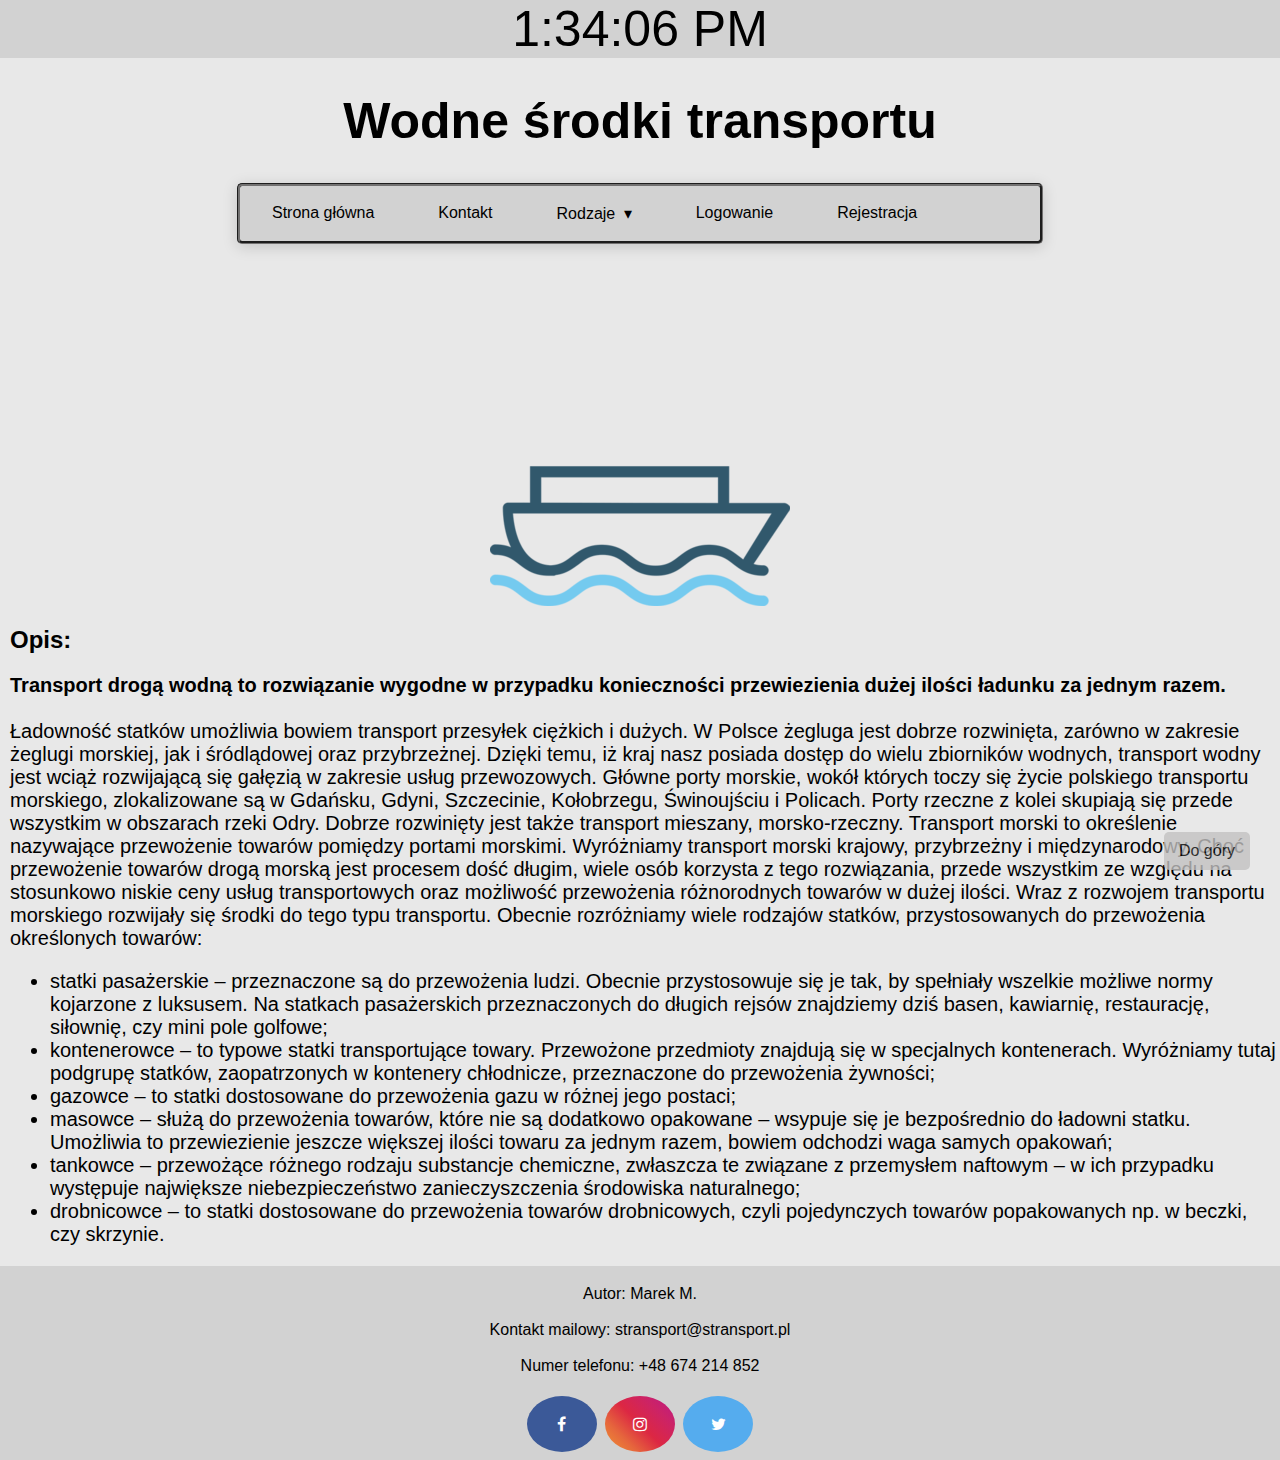
<file: wodne.html>
<!DOCTYPE html>
<html lang="pl-PL">
                                    <!--      MAIN      -->
    <head>
    <meta charset="UTF-8">
    <title>Wodne środki transportu</title>
    <link rel="stylesheet" href="src/style.css">
    <link rel="stylesheet" href="https://cdnjs.cloudflare.com/ajax/libs/font-awesome/4.7.0/css/font-awesome.min.css">
    </head>
    
    <body onload=display_ct();>
        <div>
                <script src="src/timeScript.js"></script> 
                    <div id="ctime"> 
                        <span id='ct'></span>
                    </div>
            <h1 class="title">Wodne środki transportu</h1> 
        </div>
        
        <nav class="nav">
            <ul>
                <li><a href="index.html">Strona główna</a>
            <li><a href="kontakt.html">Kontakt</a>
                <li class="drop"><a href="#">Rodzaje</a>
                    <ul class="dropdown">
                        <li><a href="ladowe.html">Lądowe</a></li>
                        <li><a href="powietrzne.html">Powietrzne</a></li>
                        <li><a href="wodne.html">Wodne</a></li>
                    </ul>
                </li>
                <li><a href="logowanie.html">Logowanie</a>
                <li><a href="rejestracja.html">Rejestracja</a>
            </ul>
            <script src="https://ajax.googleapis.com/ajax/libs/jquery/3.6.0/jquery.min.js"></script>
            <script src="src/nav.js"></script>
        </nav>

        <div class="buttoncenter">
            <!-- <a href="logowanie.html" class="baton">Logowanie</a>
            &nbsp;
            <a href="rejestracja.html" class="baton">Rejestracja</a> &nbsp;
                <a href="index.html" class="baton">Strona główna</a>
                &nbsp;
                <a href="ladowe.html" class="baton">Lądowe</a>
                &nbsp;
                <a href="wodne.html" class="baton">Wodne</a>
                &nbsp;
                <a href="Powietrzne.html" class="baton">Powietrzne</a>
                &nbsp;
                <a href="kontakt.html" class="baton">Kontakt</a> -->
        </div>
        <h6>&nbsp;</h6>
                                    <!--      MAIN      -->

                                    <!-- New code here  -->
                                    
        <div>
            <img class="displayed" src="data/statek.png" alt="statek" width="300" height="300">
            <h2><span style="padding-left:10px"></span>Opis:</h2>
            <p class="desc">              
                <a class="boldb">Transport drogą wodną to rozwiązanie wygodne w przypadku konieczności przewiezienia dużej ilości ładunku za jednym razem.</a> <br><br>Ładowność statków umożliwia bowiem transport przesyłek ciężkich i dużych. W Polsce żegluga jest dobrze rozwinięta, zarówno w zakresie żeglugi morskiej, jak i śródlądowej oraz przybrzeżnej.  Dzięki temu, iż kraj nasz posiada dostęp do wielu zbiorników wodnych, transport wodny jest wciąż rozwijającą się gałęzią w zakresie usług przewozowych. Główne porty morskie, wokół których toczy się życie polskiego transportu morskiego, zlokalizowane są w Gdańsku, Gdyni, Szczecinie, Kołobrzegu, Świnoujściu i Policach. Porty rzeczne z kolei skupiają się przede wszystkim w obszarach rzeki Odry. Dobrze rozwinięty jest także transport mieszany, morsko-rzeczny.
                Transport morski to określenie nazywające przewożenie towarów pomiędzy portami morskimi. Wyróżniamy transport morski krajowy, przybrzeżny i międzynarodowy. Choć przewożenie towarów drogą morską jest procesem dość długim, wiele osób korzysta z tego rozwiązania, przede wszystkim ze względu na stosunkowo niskie ceny usług transportowych oraz możliwość przewożenia różnorodnych towarów w dużej ilości.
                
                Wraz z rozwojem transportu morskiego rozwijały się środki do tego typu transportu. Obecnie rozróżniamy wiele rodzajów statków, przystosowanych do przewożenia określonych towarów:
                <ul class="desc">
                    <li>statki pasażerskie – przeznaczone są do przewożenia ludzi. Obecnie przystosowuje się je tak, by spełniały wszelkie możliwe normy kojarzone z luksusem. Na statkach pasażerskich przeznaczonych do długich rejsów znajdziemy dziś basen, kawiarnię, restaurację, siłownię, czy mini pole golfowe;</li>
                    <li>kontenerowce – to typowe statki transportujące towary. Przewożone przedmioty znajdują się w specjalnych kontenerach. Wyróżniamy tutaj podgrupę statków, zaopatrzonych w kontenery chłodnicze, przeznaczone do przewożenia żywności;</li>
                    <li>gazowce – to statki dostosowane do przewożenia gazu w różnej jego postaci;</li>
                    <li>masowce – służą do przewożenia towarów, które nie są dodatkowo opakowane – wsypuje się je bezpośrednio do ładowni statku. Umożliwia to przewiezienie jeszcze większej ilości towaru za jednym razem, bowiem odchodzi waga samych opakowań;</li>
                    <li>tankowce – przewożące różnego rodzaju substancje chemiczne, zwłaszcza te związane z przemysłem naftowym – w ich przypadku występuje największe niebezpieczeństwo zanieczyszczenia środowiska naturalnego;</li>
                    <li>drobnicowce – to statki dostosowane do przewożenia towarów drobnicowych, czyli pojedynczych towarów popakowanych np. w beczki, czy skrzynie.</li>
                    </ul>
        </div>

        <a href="#" class="scroll">
            Do góry
        </a>
        
        <footer>
            <p>Autor: Marek M.<br><br>
                Kontakt mailowy:
            <a href="mailto:hege@example.com">stransport@stransport.pl</a><br><br>
                Numer telefonu: +48 674 214 852
            </p>  
                <a href="#"><i class="fa fa-facebook"></i></a> 
                <a href="#"><i class="fa fa-instagram"></i></a> 
                <a href="#"><i class="fa fa-twitter"></i></a>
        </footer>
    

    


</html>
</file>
<file: src/style.css>
*{
    scroll-behavior: smooth;
}

html, body
{
    margin: 0;
}

body 
{
    background-color: rgb(232, 232, 232);
    background-blend-mode: lighten;
    font-family: Verdana, Geneva, Tahoma, sans-serif;
}

.pages 
{

    text-align: center;
    display:inline;
    padding: 10px;
    margin: 10px;
}

#menu 
{
    background-color: rgb(170, 170, 170);
    display:inline;
    padding: 10px;
    margin: 10px;
}

.send 
{
    display: block; 
    margin-left: auto;
    margin-right: auto;
    text-decoration: none;
    border-style:groove;
    border-radius: 8px;
    background-color: rgb(226, 231, 229);
    border-color: rgb(136, 135, 135);
    font-size: 20px;
    cursor: pointer;
}

.send:hover
{
    background-color: rgb(0, 0, 0);
    color:white;
    transition: 0.5s;
    cursor: pointer;
}

.send:active
{
    text-decoration: none;
    background-color: rgb(0, 0, 0);
    box-shadow: 0 5px #666;
    transform: translateY(8px);
}

.baton 
{
    /* display: block; */
    margin-left: auto;
    margin-right: auto;
    text-decoration: none;
    border-style:groove;
    border-radius: 8px;
    background-color: rgb(226, 231, 229);
    border-color: rgb(136, 135, 135);
    font-size: 20px;
    cursor: pointer;
}


.baton:hover
{
    background-color: rgb(0, 0, 0);
    color:white;
    transition: 0.5s;
}

.baton:active
{
    text-decoration: none;
    background-color: rgb(0, 0, 0);
    box-shadow: 0 5px #666;
    transform: translateY(8px);
}

.baton:visited
{
    text-decoration: none;
}

.login 
{
    display: block;
    margin-left: auto;
    margin-right: auto;
    resize: none;
    background-color: #f8f8f8;
    border: 2px solid #ccc;
    border-radius: 4px;
    padding: 8px 8px;
}

#name 
{
    resize: none;
    background-color: #f8f8f8;
    border: 2px solid #ccc;
    border-radius: 4px;
    padding: 8px 8px;
}

#text 
{
    display: block;
    margin-left: auto;
    margin-right: auto;
    resize: none;
    background-color: #f8f8f8;
    border: 2px solid #ccc;
    border-radius: 4px;
    padding: 8px 8px;
}

.desc
{
    font-family: Verdana, Geneva, Tahoma, sans-serif;
    font-size: 20px;
    margin-left: 10px;
}

.desc2
{
    font-family: Verdana, Geneva, Tahoma, sans-serif;
    font-size: 16px;
    margin-left: 10px;

}

#desc3
{
    font-family: Verdana, Geneva, Tahoma, sans-serif;
    font-size: 16px;
    margin-left: 10px;
}

.boldb
{
    font-weight: bold;
    font-size: 20px;
}

#hp  
{
    float: right;    
    padding: 100px;
}

#ctime 
{
    background-color: rgb(210, 210, 210);
    font-family: Verdana, Geneva, Tahoma, sans-serif;
    font-size: 50px;
    color: rgb(0, 0, 0);
    text-align: center;
}

footer 
{
    font-family: Verdana, Geneva, Tahoma, sans-serif;
    text-align: center;
    padding: 3px;
    background-color: rgb(210, 210, 210);
    color: rgb(0, 0, 0);
}

IMG.displayed
{
    display: block;
    margin-left: auto;
    margin-right: auto 
}

a, a:visited, a:hover, a:active 
{
    color: inherit;
    text-decoration: none;
}

i, i:visited, i:hover, i:active 
{
    color: white;
    text-decoration: none;
}

.title
{
    font-family: Verdana, Geneva, Tahoma, sans-serif;
    font-size: 50px;
    text-align: center;
}

.buttoncenter
{
    text-align: center;
}

.name
{
    display: block;
    margin-left: auto;
    margin-right: auto;
    resize: none;
    background-color: #f8f8f8;
    border: 2px solid #ccc;
    border-radius: 4px;
    padding: 8px 8px;

}

#haslo
{
    display: block;
    margin-left: auto;
    margin-right: auto;
    resize: none;
    background-color: #f8f8f8;
    border: 2px solid #ccc;
    border-radius: 4px;
    padding: 8px 8px;
}

.media
{
    margin-left: auto;
    margin-right: auto;
    text-decoration: none;
    border-style:groove;
    border-radius: 8px;
    background-color: rgb(226, 231, 229);
    border-color: rgb(136, 135, 135);
    font-size: 20px;
    cursor: pointer; 
}

.media:hover
{
    background-color: rgb(0, 0, 0);
    color:white;
    transition: 0.5s;
}

.tablecenter
{
    border:1px solid black;
    margin-left: auto;
    margin-right: auto;
}

.scroll
{
    position: fixed;
    bottom: 30px;
    right: 30px;
    padding: 10px 15px;
    background-color: rgb(194, 193, 193);
    color: rgb(0, 0, 0);
    border-radius: 5px;
    /* border-radius: 1px solid #000; */
    cursor: pointer;
    transition: all 0.5s ease 0s;
    opacity: 0.8;
}

.scroll:hover
{
    background-color: #000;
    color: rgb(255, 255, 255);
}

.imr
{
    display:block;
    margin:auto;
    border:1px solid black;
}

.fa-facebook
{
    background: #3B5998;
    color: white;
}

.fa-instagram
{
    background: #f09433; 
    background: -moz-linear-gradient(45deg, #f09433 0%, #e6683c 25%, #dc2743 50%, #cc2366 75%, #bc1888 100%); 
    background: -webkit-linear-gradient(45deg, #f09433 0%,#e6683c 25%,#dc2743 50%,#cc2366 75%,#bc1888 100%); 
    background: linear-gradient(45deg, #f09433 0%,#e6683c 25%,#dc2743 50%,#cc2366 75%,#bc1888 100%); 
}

.fa-twitter
{
    background: #55ACEE;
    color: white;
}

.fa
{
  padding: 20px;
  font-size: 30px;
  width: 30px;
  text-align: center;
  text-decoration: none;
  margin: 5px 2px;
  border-radius: 50%;
}

.fa:hover
{
    opacity: 0.7;
}


/* menu */

nav {
	margin: 0 auto;
	max-width: 800px;
	background: rgb(210, 210, 210);
	box-shadow:0 3px 15px rgba(0,0,0,.15);
    border-radius: 5px;
    border-color: rgb(114, 113, 113); 
    border-style:groove;
}

nav::after {
	display: block;
	content: '';
	clear: both;
}

nav ul {
	padding: 0;
	margin: 0;
	list-style: none;
}

nav ul li {
	float: left;
	position: relative;
}

nav ul li a {
	display: block;
	/* color: rgba(255, 255, 255, .9); */
	text-decoration: none;
	padding: 1rem 2rem;
	border-top: 2px solid transparent;
	border-bottom: 2px solid transparent;
	transition: all .3s ease-in-out;
}

nav ul li a:hover,
nav ul li a:focus {
	background: rgba(0, 0, 0, .15);
}

nav ul li a:focus {
	color: white; 
} 

nav ul li a:not(:only-child)::after {
	padding-left: 4px;
	content: ' ▾';
}

nav ul li ul li {
	min-width: 190px;
}

nav ul li ul li a {
	background: transparent;
	color: #555;
	border-bottom: 1px solid #DDE0E7;
}

nav ul li ul li a:hover,
nav ul li ul li a:focus {
	background: #eee;
	color: #111;
}

.dropdown {
	display: none;
	position: absolute;
	background: #fff;
	box-shadow: 0 4px 10px rgba(10, 20, 30, .4);
}

nav, nav:visited, nav:hover, nav:active 
{
    color: inherit;
    text-decoration: none;
}
</file>
